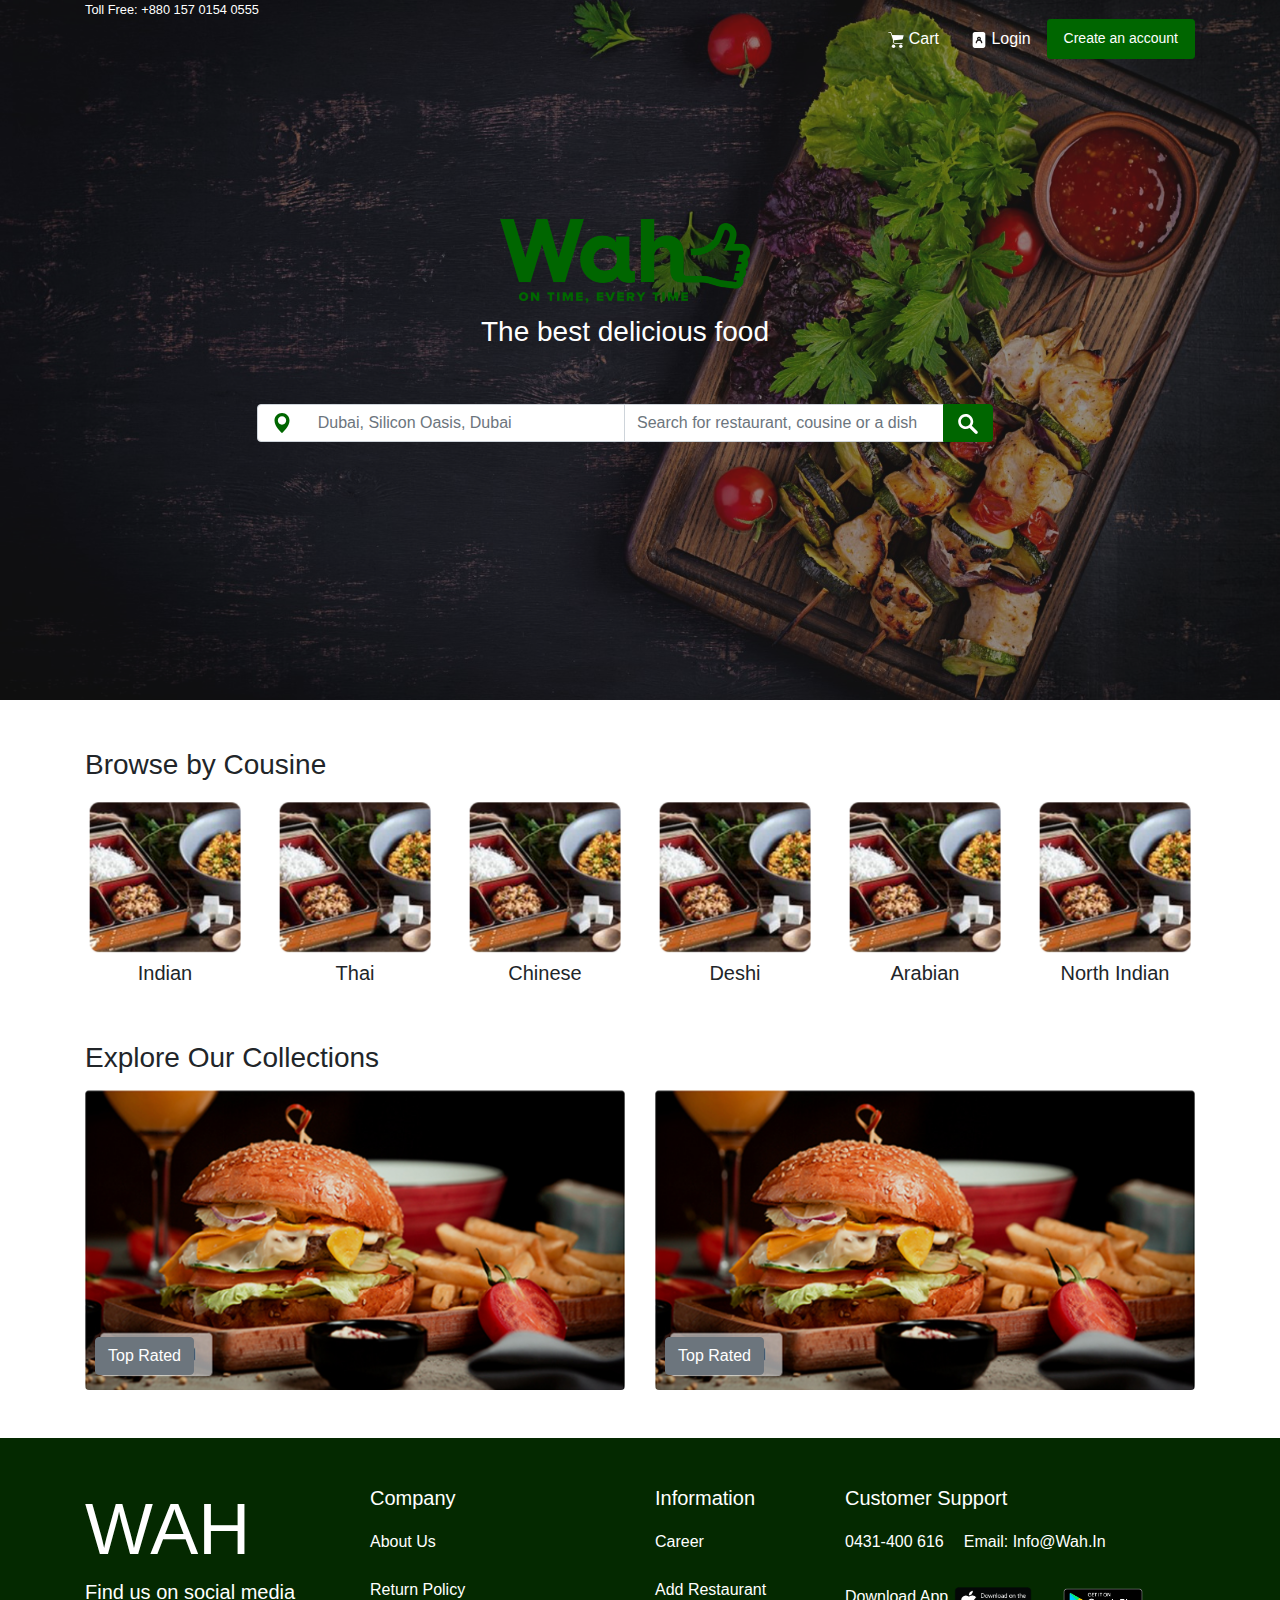
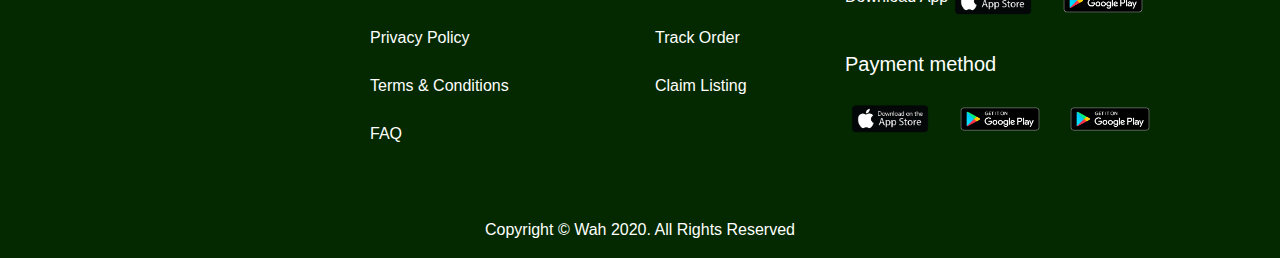
<file: index.html>
<!DOCTYPE html>
<html lang="en">

<head>
    <meta charset="UTF-8">
    <meta name="viewport" content="width=device-width, initial-scale=1.0">
    <title>Wah | On time, every time</title>
    <link rel="stylesheet" href="./css/bootstrap.min.css">
    <link rel="stylesheet" href="./css/style.css">
</head>

<body>

    <header class="landing_page">
        <div class="container h-100">
            <div class="phone_no">Toll Free: +880 157 0154 0555</div>
            <nav class="nav justify-content-center justify-content-md-end">
                <a href="#" class="nav-link">
                    <img src="./img/icons/cart.svg" alt=""> Cart
                </a>
                <a href="#" class="nav-link">
                    <svg xmlns="http://www.w3.org/2000/svg" id="Layer_1" enable-background="new 0 0 511.34 511.34"
                        height="16px" viewBox="0 0 511.34 511.34" width="16px" class="">
                        <g>
                            <path
                                d="m255.667 191.337c-11.947 0-21.667 9.72-21.667 21.666 0 11.947 9.72 21.667 21.667 21.667s21.667-9.72 21.667-21.667c-.001-11.946-9.72-21.666-21.667-21.666z"
                                data-original="#000000" class="active-path" data-old_color="#000000" fill="#FFFFFF" />
                            <path
                                d="m389 0h-266.66c-38.047 0-69 30.953-69 69v373.34c0 38.047 30.953 69 69 69h266.66c38.047 0 69-30.953 69-69v-373.34c0-38.047-30.953-69-69-69zm-47.997 362.003c-11.598 0-21-9.402-21-21 0-35.474-28.86-64.333-64.333-64.333s-64.333 28.859-64.333 64.333c0 11.598-9.402 21-21 21s-21-9.402-21-21c0-39.466 21.614-73.978 53.625-92.324-28.474-41.933 1.603-99.342 52.705-99.342 51.09 0 81.184 57.4 52.707 99.339 32.014 18.346 53.63 52.859 53.63 92.327-.001 11.598-9.402 21-21.001 21z"
                                data-original="#000000" class="active-path" data-old_color="#000000" fill="#FFFFFF" />
                        </g>
                    </svg>
                    Login
                </a>
                <a href="#" class="nav-link btn btn-primary btn-sm">
                    Create an account
                </a>
            </nav>
            <div class="row flex-column h-75  w-100 justify-content-center">
                <div class="header_logo text-center mb-5">
                    <h1 class="display-2">
                        <img src="./img/logo.jpg" class="hero_logo">
                    </h1>
                    <h3>The best delicious food</h3>
                </div>
    
    
                <div class="input-group w-75 mx-auto px-5">
                    <div class="input-group-prepend">
                        <span class="input-group-text bg-white">
                            <svg xmlns="http://www.w3.org/2000/svg" enable-background="new 0 0 24 24" height="20px"
                                viewBox="0 0 24 24" width="24px" class="">
                                <g>
                                    <path
                                        d="m12 0c-4.962 0-9 4.066-9 9.065 0 7.103 8.154 14.437 8.501 14.745.143.127.321.19.499.19s.356-.063.499-.189c.347-.309 8.501-7.643 8.501-14.746 0-4.999-4.038-9.065-9-9.065zm0 14c-2.757 0-5-2.243-5-5s2.243-5 5-5 5 2.243 5 5-2.243 5-5 5z"
                                        data-original="#000000" class="active-path" data-old_color="#000000"
                                        fill="#006600" />
                                </g>
                            </svg>
                        </span>
                    </div>
    
                    <input placeholder="Dubai, Silicon Oasis, Dubai" type="text" aria-label="First name" class="form-control border-left-0 header-input">
                    <input placeholder="Search for restaurant, cousine or a dish" type="text" aria-label="Last name" class="form-control header-input">
    
                    <div class="input-group-append">
                        <button class="btn btn-primary" type="button" id="">
                            <svg xmlns="http://www.w3.org/2000/svg" height="20px" version="1.1" viewBox="-1 0 136 136.21852"
                                width="24px" class="">
                                <g>
                                    <g id="surface1">
                                        <path
                                            d="M 93.148438 80.832031 C 109.5 57.742188 104.03125 25.769531 80.941406 9.421875 C 57.851562 -6.925781 25.878906 -1.460938 9.53125 21.632812 C -6.816406 44.722656 -1.351562 76.691406 21.742188 93.039062 C 38.222656 104.707031 60.011719 105.605469 77.394531 95.339844 L 115.164062 132.882812 C 119.242188 137.175781 126.027344 137.347656 130.320312 133.269531 C 134.613281 129.195312 134.785156 122.410156 130.710938 118.117188 C 130.582031 117.980469 130.457031 117.855469 130.320312 117.726562 Z M 51.308594 84.332031 C 33.0625 84.335938 18.269531 69.554688 18.257812 51.308594 C 18.253906 33.0625 33.035156 18.269531 51.285156 18.261719 C 69.507812 18.253906 84.292969 33.011719 84.328125 51.234375 C 84.359375 69.484375 69.585938 84.300781 51.332031 84.332031 C 51.324219 84.332031 51.320312 84.332031 51.308594 84.332031 Z M 51.308594 84.332031 "
                                            data-original="#000000" class="active-path" data-old_color="#000000"
                                            fill="#FFF" />
                                    </g>
                                </g>
                            </svg>
                        </button>
                    </div>
                </div>
            </div>
        </div>
    </header>


    <section class="container my-5">
        <h3 class="mb-3">Browse by Cousine</h3>
        <div class="row flex-wrap">
            <div class="col-6 col-sm-4 col-md-2 text-center">
                <img src="./img/items.png" alt="" class="img-thumbnail border-0 rounded">
                <h5 class="mt-1">Indian</h5>
            </div>
            <div class="col-6 col-sm-4 col-md-2 text-center">
                <img src="./img/items.png" alt="" class="img-thumbnail border-0 rounded">
                <h5 class="mt-1">Thai</h5>
            </div>
            <div class="col-6 col-sm-4 col-md-2 text-center">
                <img src="./img/items.png" alt="" class="img-thumbnail border-0 rounded">
                <h5 class="mt-1">Chinese</h5>
            </div>
            <div class="col-6 col-sm-4 col-md-2 text-center">
                <img src="./img/items.png" alt="" class="img-thumbnail border-0 rounded">
                <h5 class="mt-1">Deshi</h5>
            </div>
            <div class="col-6 col-sm-4 col-md-2 text-center">
                <img src="./img/items.png" alt="" class="img-thumbnail border-0 rounded">
                <h5 class="mt-1">Arabian</h5>
            </div>
            <div class="col-6 col-sm-4 col-md-2 text-center">
                <img src="./img/items.png" alt="" class="img-thumbnail border-0 rounded">
                <h5 class="mt-1">North Indian</h5>
            </div>

        </div>

    </section>



    <section class="container my-5">
        <h3 class="mb-3">Explore Our Collections</h3>
        <div class="row flex-wrap">
            <div class="col-12 col-md-6 text-center position-relative">
                <img src="./img/top_rated_item.png" alt="" class="img-fluid border-0 rounded">
                <a href="#" class="top_rated_btn btn btn-secondary position-absolute">Top Rated</a>
            </div>
            <div class="col-12 col-md-6 text-center position-relative mt-3 mt-md-0">
                <img src="./img/top_rated_item.png" alt="" class="img-fluid border-0 rounded">
                <a href="#" class="top_rated_btn btn btn-secondary position-absolute">Top Rated</a>
            </div>

        </div>

    </section>


    <footer class="bg-dark-primary text-white">
        <div class="container">
            <div class="row py-5">
                <div class="col-12 col-sm-12 col-md-3">
                    <div class="footer_logo text-left mb-2">
                        <h1 class="display-3">WAH</h1>
                    </div>
                    <h5>Find us on social media</h5>
                </div>
                <div class="col-12 col-sm-12 mt-sm-4 mt-md-0 col-md-3">
                    <h5>Company</h5>
                    <ul class="list-group text-capitalize">
                        <li class="footer-list-item">About Us</li>
                        <li class="footer-list-item">Return Policy</li>
                        <li class="footer-list-item">Privacy Policy</li>
                        <li class="footer-list-item">Terms &amp; Conditions</li>
                        <li class="footer-list-item">FAQ</li>
                    </ul>
                </div>
                <div class="col-12 col-sm-12 mt-sm-4 mt-md-0 col-md-2">
                    <h5>Information</h5>
                    <ul class="list-group text-capitalize">
                        <li class="footer-list-item">Career</li>
                        <li class="footer-list-item">Add Restaurant</li>
                        <li class="footer-list-item">Track Order</li>
                        <li class="footer-list-item">Claim Listing</li>
                    </ul>
                </div>
                <div class="col-12 col-sm-12 mt-sm-4 mt-md-0 col-md-4">
                    <h5>Customer Support</h5>
                    <ul class="list-group list-group-horizontal text-capitalize">
                        <li class="footer-list-item">0431-400 616</li>
                        <li class="footer-list-item">Email: info@wah.in</li>
                    </ul>

                    <ul class="d-flex justify-content-start pl-0 align-items-center">
                        <h6>Download App</h6>
                        <li class="footer-list-item"><img src="./img/icons/istore.png" class="download_icon"></li>
                        <li class="footer-list-item"><img src="./img/icons/play.png" class="download_icon"></li>
                    </ul>

                    <h5>Payment method</h5>
                    <ul class="d-flex justify-content-start pl-0 align-items-center">
                        <li class="footer-list-item"><img src="./img/icons/istore.png" class="download_icon"></li>
                        <li class="footer-list-item"><img src="./img/icons/play.png" class="download_icon"></li>
                        <li class="footer-list-item"><img src="./img/icons/play.png" class="download_icon"></li>
                    </ul>
                </div>
            </div>
            <p class="text-center pb-3 mb-0"> Copyright &copy; Wah 2020. All Rights Reserved</p>

        </div>
    </footer>

    <script src="./js/jquery.min.js"></script>
    <script src="./js/bootstrap.bundle.min.js"></script>
</body>

</html>
</file>
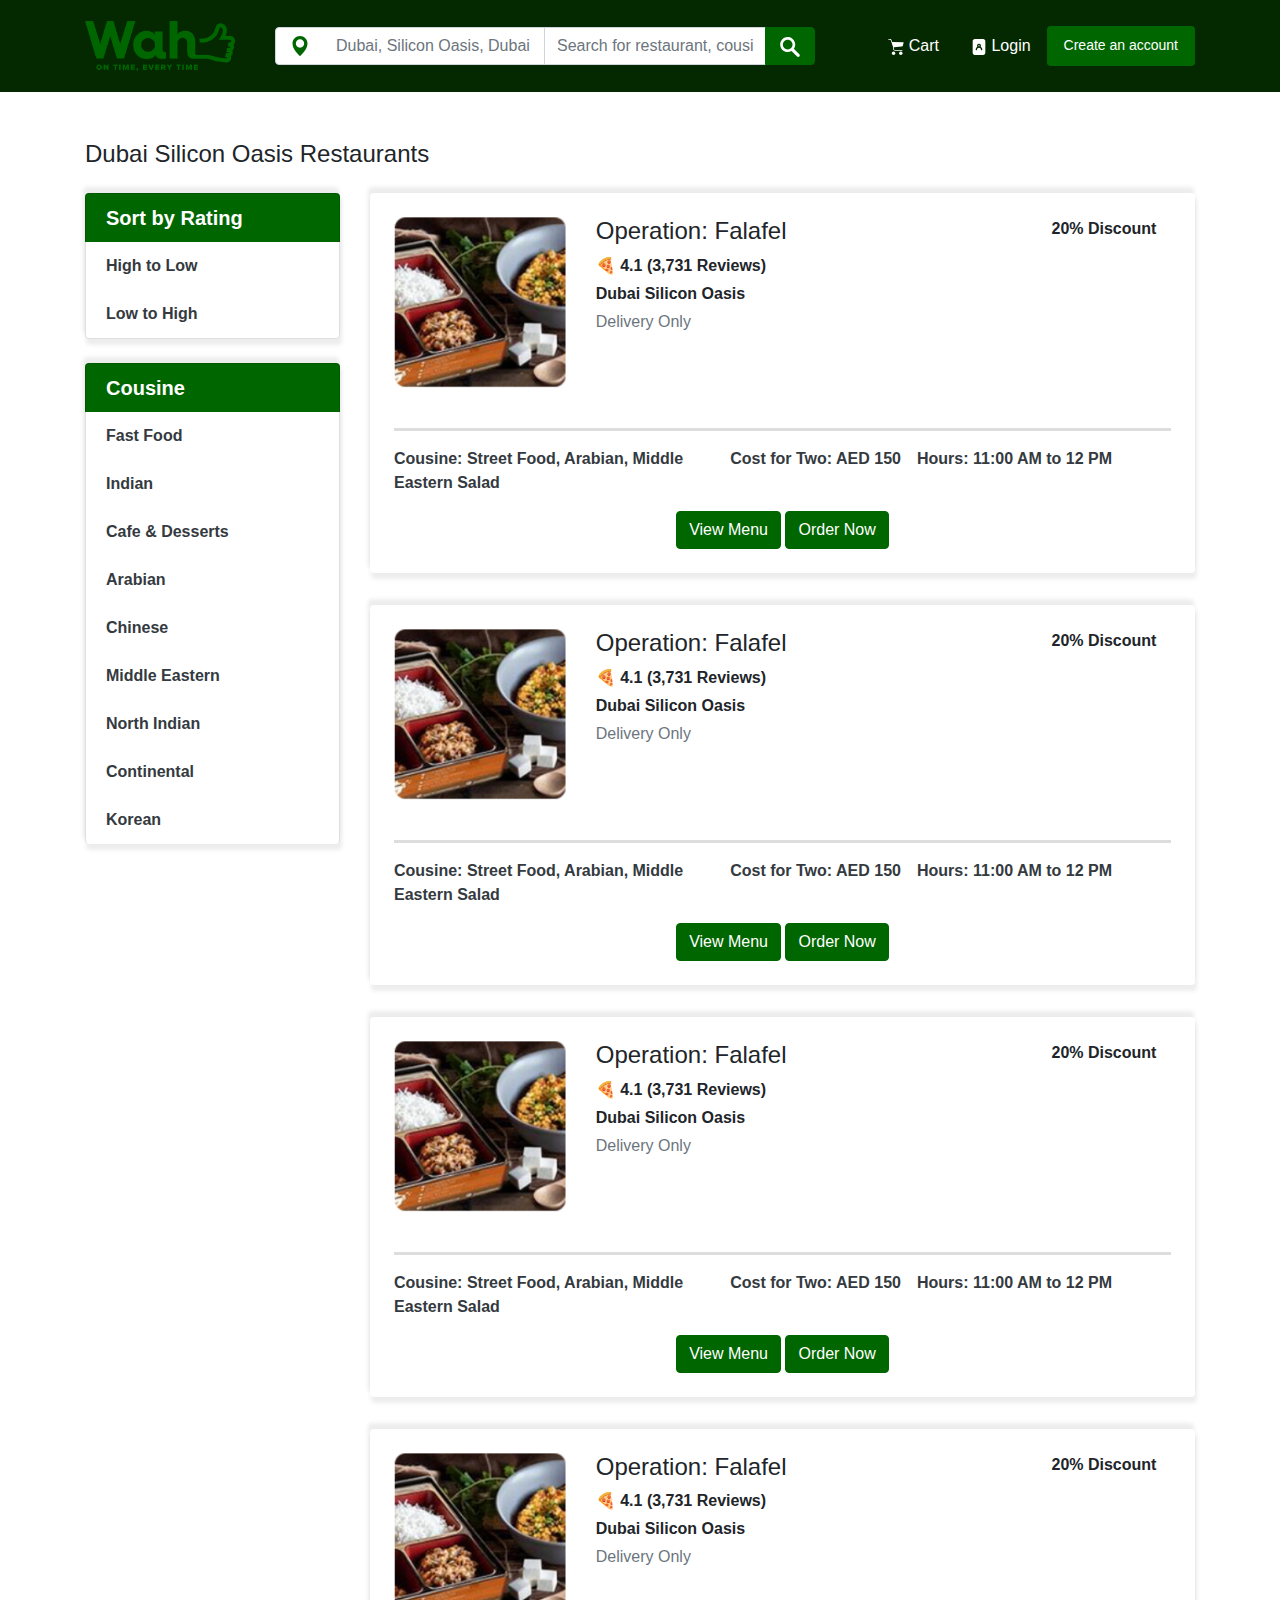
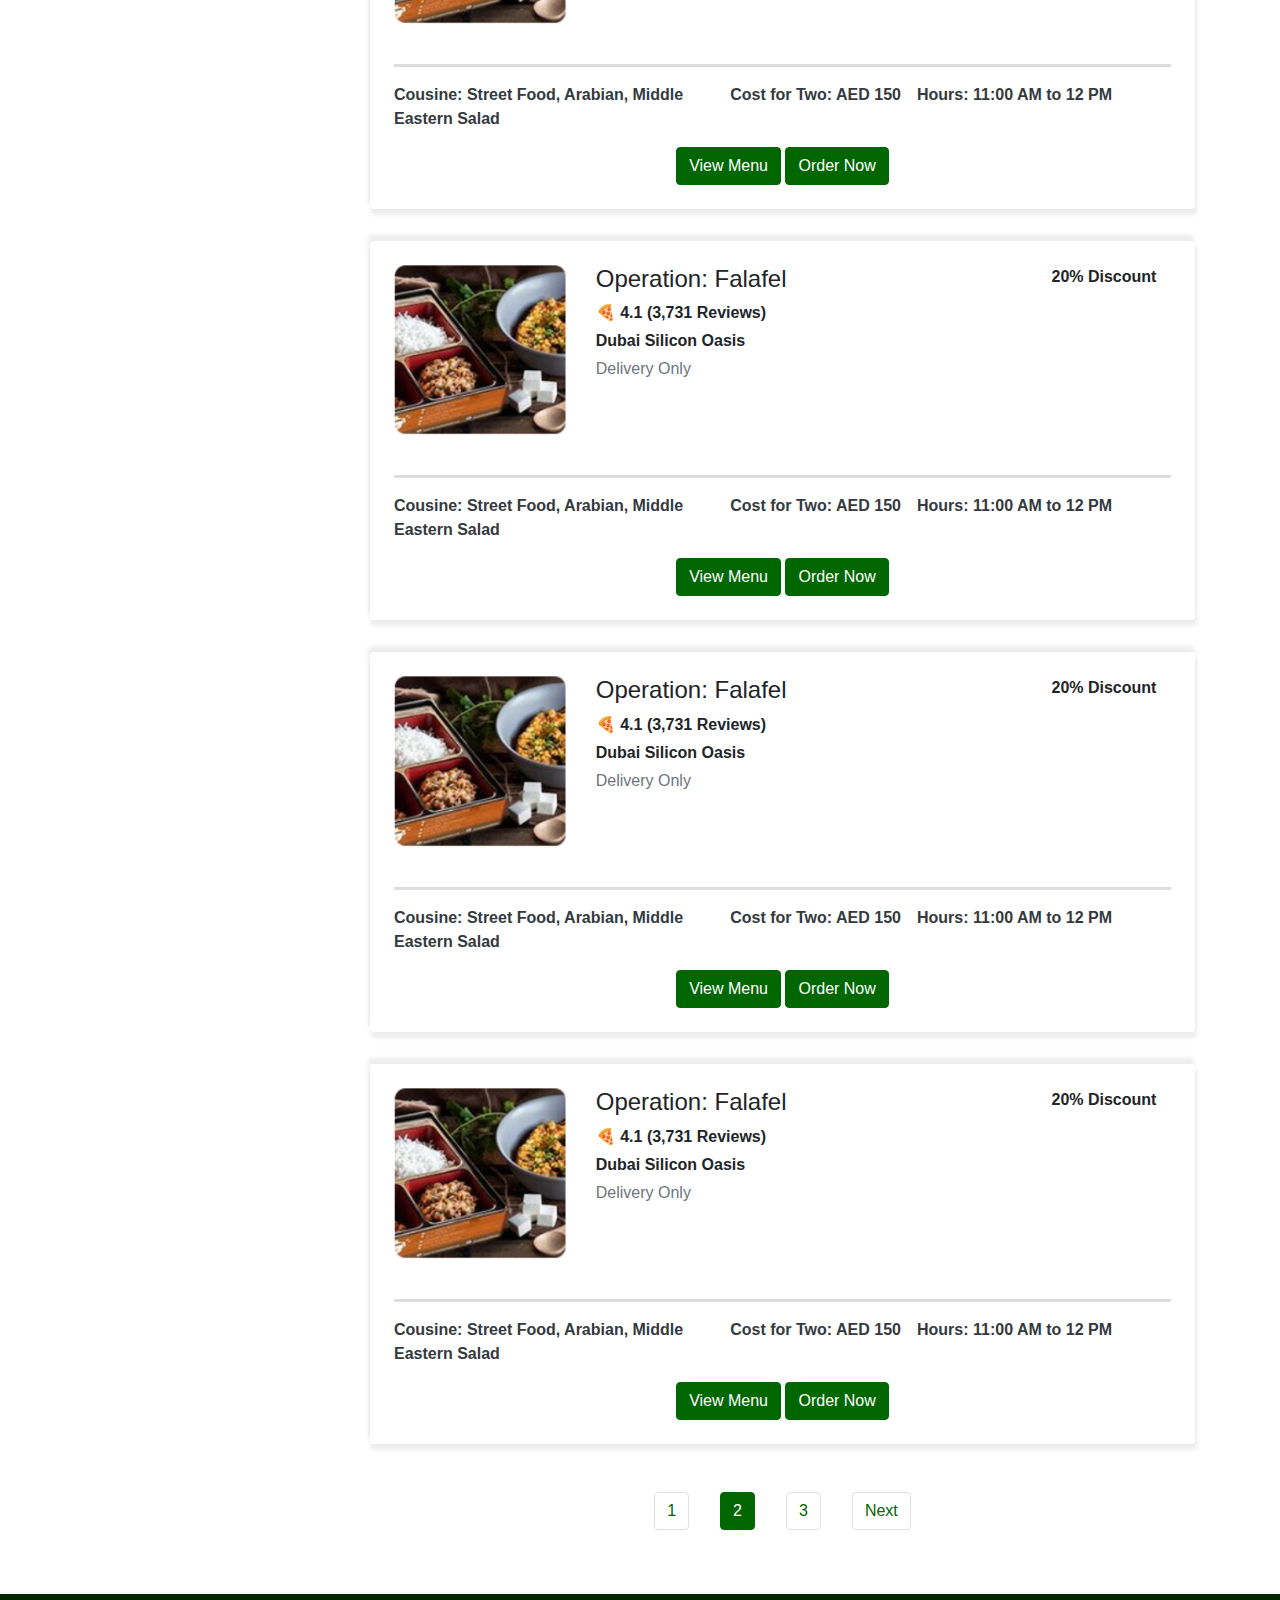
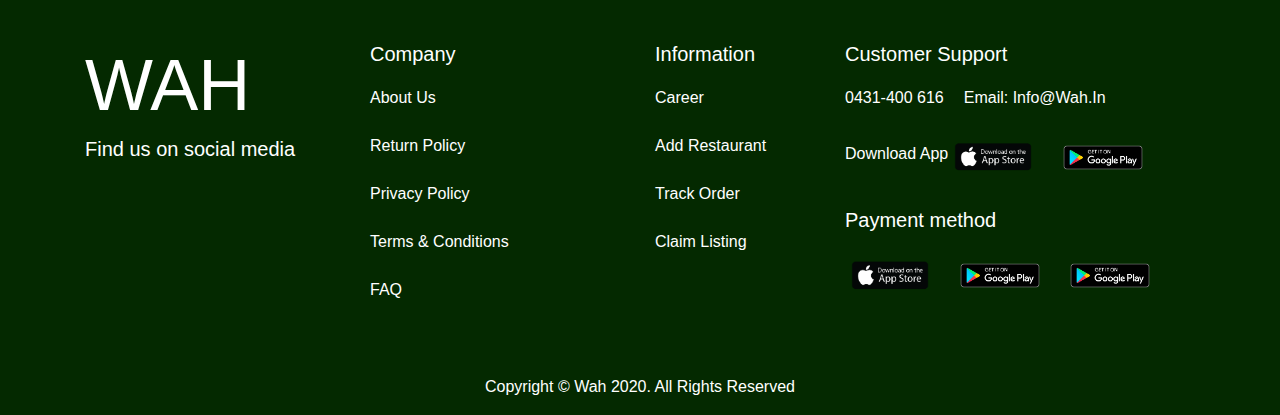
<file: restaurants.html>
<!DOCTYPE html>
<html lang="en">

<head>
    <meta charset="UTF-8">
    <meta name="viewport" content="width=device-width, initial-scale=1.0">
    <title>Wah | On time, every time</title>
    <link rel="stylesheet" href="./css/bootstrap.min.css">
    <link rel="stylesheet" href="./css/style.css">
</head>

<body>

    <header class="min-header">
        <div class="container py-3">
            <div class="row justify-content-between align-items-center">

                <div class="col-12 col-sm-6 col-md-6 col-lg-2 order-1">
                    <div class="navbar-brand">
                        <img src="./img/logo.jpg" class="navbar-logo">
                    </div>
                </div>

                <div class="col-12 col-sm-12 col-md-12 col-lg-6 order-3 order-lg-2">
                    <div class="input-group">
                        <div class="input-group-prepend">
                            <span class="input-group-text bg-white">
                                <svg xmlns="http://www.w3.org/2000/svg" enable-background="new 0 0 24 24" height="20px"
                                    viewBox="0 0 24 24" width="24px" class="">
                                    <g>
                                        <path
                                            d="m12 0c-4.962 0-9 4.066-9 9.065 0 7.103 8.154 14.437 8.501 14.745.143.127.321.19.499.19s.356-.063.499-.189c.347-.309 8.501-7.643 8.501-14.746 0-4.999-4.038-9.065-9-9.065zm0 14c-2.757 0-5-2.243-5-5s2.243-5 5-5 5 2.243 5 5-2.243 5-5 5z"
                                            data-original="#000000" class="active-path" data-old_color="#000000"
                                            fill="#006600" />
                                    </g>
                                </svg>
                            </span>
                        </div>
        
                        <input placeholder="Dubai, Silicon Oasis, Dubai" type="text" aria-label="First name" class="form-control border-left-0 header-input">
                        <input placeholder="Search for restaurant, cousine or a dish" type="text" aria-label="Last name" class="form-control header-input">
        
                        <div class="input-group-append">
                            <button class="btn btn-primary" type="button" id="">
                                <svg xmlns="http://www.w3.org/2000/svg" height="20px" version="1.1" viewBox="-1 0 136 136.21852"
                                    width="24px" class="">
                                    <g>
                                        <g id="surface1">
                                            <path
                                                d="M 93.148438 80.832031 C 109.5 57.742188 104.03125 25.769531 80.941406 9.421875 C 57.851562 -6.925781 25.878906 -1.460938 9.53125 21.632812 C -6.816406 44.722656 -1.351562 76.691406 21.742188 93.039062 C 38.222656 104.707031 60.011719 105.605469 77.394531 95.339844 L 115.164062 132.882812 C 119.242188 137.175781 126.027344 137.347656 130.320312 133.269531 C 134.613281 129.195312 134.785156 122.410156 130.710938 118.117188 C 130.582031 117.980469 130.457031 117.855469 130.320312 117.726562 Z M 51.308594 84.332031 C 33.0625 84.335938 18.269531 69.554688 18.257812 51.308594 C 18.253906 33.0625 33.035156 18.269531 51.285156 18.261719 C 69.507812 18.253906 84.292969 33.011719 84.328125 51.234375 C 84.359375 69.484375 69.585938 84.300781 51.332031 84.332031 C 51.324219 84.332031 51.320312 84.332031 51.308594 84.332031 Z M 51.308594 84.332031 "
                                                data-original="#000000" class="active-path" data-old_color="#000000"
                                                fill="#FFF" />
                                        </g>
                                    </g>
                                </svg>
                            </button>
                        </div>
                    </div>
                </div>

                <div class="col-12 col-sm-6 col-md-6 col-lg-4 order-2 order-lg-3 mb-3 mb-md-0">
                    <nav class="nav justify-content-end">
                        <a href="#" class="nav-link">
                            <img src="./img/icons/cart.svg" alt=""> Cart
                        </a>
                        <a href="#" class="nav-link">
                            <svg xmlns="http://www.w3.org/2000/svg" id="Layer_1" enable-background="new 0 0 511.34 511.34"
                                height="16px" viewBox="0 0 511.34 511.34" width="16px" class="">
                                <g>
                                    <path
                                        d="m255.667 191.337c-11.947 0-21.667 9.72-21.667 21.666 0 11.947 9.72 21.667 21.667 21.667s21.667-9.72 21.667-21.667c-.001-11.946-9.72-21.666-21.667-21.666z"
                                        data-original="#000000" class="active-path" data-old_color="#000000" fill="#FFFFFF" />
                                    <path
                                        d="m389 0h-266.66c-38.047 0-69 30.953-69 69v373.34c0 38.047 30.953 69 69 69h266.66c38.047 0 69-30.953 69-69v-373.34c0-38.047-30.953-69-69-69zm-47.997 362.003c-11.598 0-21-9.402-21-21 0-35.474-28.86-64.333-64.333-64.333s-64.333 28.859-64.333 64.333c0 11.598-9.402 21-21 21s-21-9.402-21-21c0-39.466 21.614-73.978 53.625-92.324-28.474-41.933 1.603-99.342 52.705-99.342 51.09 0 81.184 57.4 52.707 99.339 32.014 18.346 53.63 52.859 53.63 92.327-.001 11.598-9.402 21-21.001 21z"
                                        data-original="#000000" class="active-path" data-old_color="#000000" fill="#FFFFFF" />
                                </g>
                            </svg>
                            Login
                        </a>
                        <a href="#" class="nav-link btn btn-primary btn-sm">
                            Create an account
                        </a>
                    </nav>
                </div>
            </div>
        </div>
    </header>

    <section class="py-5">
        <div class="container">
            <h4 class="mb-4 text-left">Dubai Silicon Oasis Restaurants</h4>
            <div class="row">
                <div class="col-12 col-md-3">
                    <div class="list-group shadow-sm">
                        <h5 class="list-group-item font-weight-bold mb-0 bg-primary border-bottom-0">Sort by Rating</h5>
                        <p class="list-group-item font-weight-bold text-dark mb-0 border-bottom-0">High to Low</p>
                        <p class="list-group-item font-weight-bold text-dark mb-0">Low to High</p>
                    </div>

                    <div class="list-group shadow-sm mt-4">
                        <h5 class="list-group-item font-weight-bold mb-0 bg-primary border-bottom-0">Cousine</h5>
                        <p class="list-group-item font-weight-bold text-dark mb-0 border-bottom-0">Fast Food</p>
                        <p class="list-group-item font-weight-bold text-dark mb-0 border-bottom-0">Indian</p>
                        <p class="list-group-item font-weight-bold text-dark mb-0 border-bottom-0">Cafe &amp; Desserts</p>
                        <p class="list-group-item font-weight-bold text-dark mb-0 border-bottom-0">Arabian</p>
                        <p class="list-group-item font-weight-bold text-dark mb-0 border-bottom-0">Chinese</p>
                        <p class="list-group-item font-weight-bold text-dark mb-0 border-bottom-0">Middle Eastern</p>
                        <p class="list-group-item font-weight-bold text-dark mb-0 border-bottom-0">North Indian</p>
                        <p class="list-group-item font-weight-bold text-dark mb-0 border-bottom-0">Continental</p>
                        <p class="list-group-item font-weight-bold text-dark mb-0 border-bottom-0">Korean</p>
                    </div>
                </div>
                <div class="col-12 col-md-9 mt-4 mt-md-0">
                    <div class="restaurant_card shadow-sm rounded">
                        <div class="row p-4">
                            <div class="col-4 col-md-3">
                                <img src="./img/items.png" class="img-fluid rounded">
                                <div class="font-weight-bold d-block d-md-none"> 20% Discount</div>
                            </div>
                            <div class="col-8 col-md-7">
                                <h4>Operation: Falafel</h4>
                                 <p class="font-weight-bold mb-1 rating"> 🍕 4.1 (3,731 Reviews)</p>
                                 <p class="font-weight-bold mb-1 title"> Dubai Silicon Oasis</p>
                                 <p class=" mb-1 text-muted">Delivery Only</p>
                            </div>
                            <div class="col-2 pl-0 font-weight-bold d-none d-md-block"> 20% Discount</div>
                        </div>
                        <hr class="mx-4 card_separator">
                        <div class="row px-4 pb-0 font-weight-bold text-dark">
                            <div class="col-12 col-md-5">
                                <p>Cousine: Street Food, Arabian, Middle Eastern Salad</p>
                            </div>
                            <div class="col-6 col-md-3">
                                <p>Cost for Two: AED 150</p>
                            </div>
                            <div class="col-6 col-md-4 pl-0">
                                Hours: 11:00 AM to 12 PM
                            </div>
                        </div>
                        <div class="row pb-4">
                            <div class="col text-center">
                                <a href="#" class="btn btn-primary">View Menu</a>
                                <a href="#" class="btn btn-primary">Order Now</a>
                            </div>
                        </div>
                    </div>
                    <div class="restaurant_card shadow-sm rounded">
                        <div class="row p-4">
                            <div class="col-4 col-md-3">
                                <img src="./img/items.png" class="img-fluid rounded">
                                <div class="font-weight-bold d-block d-md-none"> 20% Discount</div>
                            </div>
                            <div class="col-8 col-md-7">
                                <h4>Operation: Falafel</h4>
                                 <p class="font-weight-bold mb-1 rating"> 🍕 4.1 (3,731 Reviews)</p>
                                 <p class="font-weight-bold mb-1 title"> Dubai Silicon Oasis</p>
                                 <p class=" mb-1 text-muted">Delivery Only</p>
                            </div>
                            <div class="col-2 pl-0 font-weight-bold d-none d-md-block"> 20% Discount</div>
                        </div>
                        <hr class="mx-4 card_separator">
                        <div class="row px-4 pb-0 font-weight-bold text-dark">
                            <div class="col-12 col-md-5">
                                <p>Cousine: Street Food, Arabian, Middle Eastern Salad</p>
                            </div>
                            <div class="col-6 col-md-3">
                                <p>Cost for Two: AED 150</p>
                            </div>
                            <div class="col-6 col-md-4 pl-0">
                                Hours: 11:00 AM to 12 PM
                            </div>
                        </div>
                        <div class="row pb-4">
                            <div class="col text-center">
                                <a href="#" class="btn btn-primary">View Menu</a>
                                <a href="#" class="btn btn-primary">Order Now</a>
                            </div>
                        </div>
                    </div>
                    <div class="restaurant_card shadow-sm rounded">
                        <div class="row p-4">
                            <div class="col-4 col-md-3">
                                <img src="./img/items.png" class="img-fluid rounded">
                                <div class="font-weight-bold d-block d-md-none"> 20% Discount</div>
                            </div>
                            <div class="col-8 col-md-7">
                                <h4>Operation: Falafel</h4>
                                 <p class="font-weight-bold mb-1 rating"> 🍕 4.1 (3,731 Reviews)</p>
                                 <p class="font-weight-bold mb-1 title"> Dubai Silicon Oasis</p>
                                 <p class=" mb-1 text-muted">Delivery Only</p>
                            </div>
                            <div class="col-2 pl-0 font-weight-bold d-none d-md-block"> 20% Discount</div>
                        </div>
                        <hr class="mx-4 card_separator">
                        <div class="row px-4 pb-0 font-weight-bold text-dark">
                            <div class="col-12 col-md-5">
                                <p>Cousine: Street Food, Arabian, Middle Eastern Salad</p>
                            </div>
                            <div class="col-6 col-md-3">
                                <p>Cost for Two: AED 150</p>
                            </div>
                            <div class="col-6 col-md-4 pl-0">
                                Hours: 11:00 AM to 12 PM
                            </div>
                        </div>
                        <div class="row pb-4">
                            <div class="col text-center">
                                <a href="#" class="btn btn-primary">View Menu</a>
                                <a href="#" class="btn btn-primary">Order Now</a>
                            </div>
                        </div>
                    </div>
                    <div class="restaurant_card shadow-sm rounded">
                        <div class="row p-4">
                            <div class="col-4 col-md-3">
                                <img src="./img/items.png" class="img-fluid rounded">
                                <div class="font-weight-bold d-block d-md-none"> 20% Discount</div>
                            </div>
                            <div class="col-8 col-md-7">
                                <h4>Operation: Falafel</h4>
                                    <p class="font-weight-bold mb-1 rating"> 🍕 4.1 (3,731 Reviews)</p>
                                    <p class="font-weight-bold mb-1 title"> Dubai Silicon Oasis</p>
                                    <p class=" mb-1 text-muted">Delivery Only</p>
                            </div>
                            <div class="col-2 pl-0 font-weight-bold d-none d-md-block"> 20% Discount</div>
                        </div>
                        <hr class="mx-4 card_separator">
                        <div class="row px-4 pb-0 font-weight-bold text-dark">
                            <div class="col-12 col-md-5">
                                <p>Cousine: Street Food, Arabian, Middle Eastern Salad</p>
                            </div>
                            <div class="col-6 col-md-3">
                                <p>Cost for Two: AED 150</p>
                            </div>
                            <div class="col-6 col-md-4 pl-0">
                                Hours: 11:00 AM to 12 PM
                            </div>
                        </div>
                        <div class="row pb-4">
                            <div class="col text-center">
                                <a href="#" class="btn btn-primary">View Menu</a>
                                <a href="#" class="btn btn-primary">Order Now</a>
                            </div>
                        </div>
                    </div>
                    <div class="restaurant_card shadow-sm rounded">
                        <div class="row p-4">
                            <div class="col-4 col-md-3">
                                <img src="./img/items.png" class="img-fluid rounded">
                                <div class="font-weight-bold d-block d-md-none"> 20% Discount</div>
                            </div>
                            <div class="col-8 col-md-7">
                                <h4>Operation: Falafel</h4>
                                 <p class="font-weight-bold mb-1 rating"> 🍕 4.1 (3,731 Reviews)</p>
                                 <p class="font-weight-bold mb-1 title"> Dubai Silicon Oasis</p>
                                 <p class=" mb-1 text-muted">Delivery Only</p>
                            </div>
                            <div class="col-2 pl-0 font-weight-bold d-none d-md-block"> 20% Discount</div>
                        </div>
                        <hr class="mx-4 card_separator">
                        <div class="row px-4 pb-0 font-weight-bold text-dark">
                            <div class="col-12 col-md-5">
                                <p>Cousine: Street Food, Arabian, Middle Eastern Salad</p>
                            </div>
                            <div class="col-6 col-md-3">
                                <p>Cost for Two: AED 150</p>
                            </div>
                            <div class="col-6 col-md-4 pl-0">
                                Hours: 11:00 AM to 12 PM
                            </div>
                        </div>
                        <div class="row pb-4">
                            <div class="col text-center">
                                <a href="#" class="btn btn-primary">View Menu</a>
                                <a href="#" class="btn btn-primary">Order Now</a>
                            </div>
                        </div>
                    </div>
                    <div class="restaurant_card shadow-sm rounded">
                        <div class="row p-4">
                            <div class="col-4 col-md-3">
                                <img src="./img/items.png" class="img-fluid rounded">
                                <div class="font-weight-bold d-block d-md-none"> 20% Discount</div>
                            </div>
                            <div class="col-8 col-md-7">
                                <h4>Operation: Falafel</h4>
                                 <p class="font-weight-bold mb-1 rating"> 🍕 4.1 (3,731 Reviews)</p>
                                 <p class="font-weight-bold mb-1 title"> Dubai Silicon Oasis</p>
                                 <p class=" mb-1 text-muted">Delivery Only</p>
                            </div>
                            <div class="col-2 pl-0 font-weight-bold d-none d-md-block"> 20% Discount</div>
                        </div>
                        <hr class="mx-4 card_separator">
                        <div class="row px-4 pb-0 font-weight-bold text-dark">
                            <div class="col-12 col-md-5">
                                <p>Cousine: Street Food, Arabian, Middle Eastern Salad</p>
                            </div>
                            <div class="col-6 col-md-3">
                                <p>Cost for Two: AED 150</p>
                            </div>
                            <div class="col-6 col-md-4 pl-0">
                                Hours: 11:00 AM to 12 PM
                            </div>
                        </div>
                        <div class="row pb-4">
                            <div class="col text-center">
                                <a href="#" class="btn btn-primary">View Menu</a>
                                <a href="#" class="btn btn-primary">Order Now</a>
                            </div>
                        </div>
                    </div>
                    <div class="restaurant_card shadow-sm rounded">
                        <div class="row p-4">
                            <div class="col-4 col-md-3">
                                <img src="./img/items.png" class="img-fluid rounded">
                                <div class="font-weight-bold d-block d-md-none"> 20% Discount</div>
                            </div>
                            <div class="col-8 col-md-7">
                                <h4>Operation: Falafel</h4>
                                 <p class="font-weight-bold mb-1 rating"> 🍕 4.1 (3,731 Reviews)</p>
                                 <p class="font-weight-bold mb-1 title"> Dubai Silicon Oasis</p>
                                 <p class=" mb-1 text-muted">Delivery Only</p>
                            </div>
                            <div class="col-2 pl-0 font-weight-bold d-none d-md-block"> 20% Discount</div>
                        </div>
                        <hr class="mx-4 card_separator">
                        <div class="row px-4 pb-0 font-weight-bold text-dark">
                            <div class="col-12 col-md-5">
                                <p>Cousine: Street Food, Arabian, Middle Eastern Salad</p>
                            </div>
                            <div class="col-6 col-md-3">
                                <p>Cost for Two: AED 150</p>
                            </div>
                            <div class="col-6 col-md-4 pl-0">
                                Hours: 11:00 AM to 12 PM
                            </div>
                        </div>
                        <div class="row pb-4">
                            <div class="col text-center">
                                <a href="#" class="btn btn-primary">View Menu</a>
                                <a href="#" class="btn btn-primary">Order Now</a>
                            </div>
                        </div>
                    </div>

                    <nav class="mt-5">
                        <ul class="pagination  justify-content-center">

                            <li class="page-item mx-3">
                                <a class="page-link" href="#">1</a>
                            </li>

                            <li class="page-item mx-3 active" aria-current="page">
                                <a class="page-link" href="#">2 <span class="sr-only">(current)</span></a>
                            </li>

                            <li class="page-item mx-3">
                                <a class="page-link" href="#">3</a>
                            </li>

                            <li class="page-item mx-3">
                                <a class="page-link" href="#">Next</a>
                            </li>
                        </ul>
                    </nav>
                </div>
            </div>
        </div>

    </section>



    <footer class="bg-dark-primary text-white">
        <div class="container">
            <div class="row py-5">
                <div class="col-12 col-sm-12 col-md-3">
                    <div class="footer_logo text-left mb-2">
                        <h1 class="display-3">WAH</h1>
                    </div>
                    <h5>Find us on social media</h5>
                </div>
                <div class="col-12 col-sm-12 mt-sm-4 mt-md-0 col-md-3">
                    <h5>Company</h5>
                    <ul class="list-group text-capitalize">
                        <li class="footer-list-item">About Us</li>
                        <li class="footer-list-item">Return Policy</li>
                        <li class="footer-list-item">Privacy Policy</li>
                        <li class="footer-list-item">Terms &amp; Conditions</li>
                        <li class="footer-list-item">FAQ</li>
                    </ul>
                </div>
                <div class="col-12 col-sm-12 mt-sm-4 mt-md-0 col-md-2">
                    <h5>Information</h5>
                    <ul class="list-group text-capitalize">
                        <li class="footer-list-item">Career</li>
                        <li class="footer-list-item">Add Restaurant</li>
                        <li class="footer-list-item">Track Order</li>
                        <li class="footer-list-item">Claim Listing</li>
                    </ul>
                </div>
                <div class="col-12 col-sm-12 mt-sm-4 mt-md-0 col-md-4">
                    <h5>Customer Support</h5>
                    <ul class="list-group list-group-horizontal text-capitalize">
                        <li class="footer-list-item">0431-400 616</li>
                        <li class="footer-list-item">Email: info@wah.in</li>
                    </ul>

                    <ul class="d-flex justify-content-start pl-0 align-items-center">
                        <h6>Download App</h6>
                        <li class="footer-list-item"><img src="./img/icons/istore.png" class="download_icon"></li>
                        <li class="footer-list-item"><img src="./img/icons/play.png" class="download_icon"></li>
                    </ul>

                    <h5>Payment method</h5>
                    <ul class="d-flex justify-content-start pl-0 align-items-center">
                        <li class="footer-list-item"><img src="./img/icons/istore.png" class="download_icon"></li>
                        <li class="footer-list-item"><img src="./img/icons/play.png" class="download_icon"></li>
                        <li class="footer-list-item"><img src="./img/icons/play.png" class="download_icon"></li>
                    </ul>
                </div>
            </div>
            <p class="text-center pb-3 mb-0"> Copyright &copy; Wah 2020. All Rights Reserved</p>
        </div>
    </footer>

    <script src="./js/jquery.min.js"></script>
    <script src="./js/bootstrap.bundle.min.js"></script>
</body>

</html>
</file>
<file: css/style.css>
:root{
    --primary: #060;
    --primary-alt: #042900;
}

body {
    min-width: 370px;
}


.btn-primary {
    background-color: var(--primary);
    border-color: var(--primary);
}
.btn-primary:hover {
    background-color: var(--primary-alt);
    border-color: var(--primary-alt);
}

.form-control:focus {
    border-color: rgba(0, 102, 0 , .5);
    box-shadow: 0 0 0 0.2rem rgba(0,102,0, .3);
}

.bg-dark-primary {
    background-color: var(--primary-alt);
}
.bg-primary {
    background-color: var(--primary)!important;
    color: #fff;
}
.shadow-sm {
    box-shadow: .115rem .325rem .25rem rgba(0,0,0,.075), -.115rem -.325rem .25rem rgba(0,0,0,.075)!important;
}




.landing_page {
    height: 60vh;
    min-height: 700px;
    color: #fff;
    background: #1e1e1e;
    background-image: url('../img/header_bg.jpg');
    background-size: cover;
    background-position: right center;
    position: relative;
    z-index: 0;
}
.landing_page::before{
    position: absolute;
    content: "";
    height: 100%;
    width: 100%;
    top: 0;
    background-color: rgb(30 30 30 / .5);
    z-index: -1;
}

header a {
    color: #fff;
}

header a:hover {
    color: var(--primary);
}
.phone_no {
    font-size: .8em;
    font-weight: 400;
}

.header-input {
    background-clip: border-box;
}

.top_rated_btn{
    left: 25px;
    bottom: 15px;
}


/* Footer */
.footer-list-item {
    display: inline-flex;
    padding: .75rem 1.25rem .75rem 0;
}

/* Restaurants */
.download_icon {
    width: 90px;
}

.navbar-logo {
    width: 150px;
}
.hero_logo {
    width: 250px;
}
.min-header {
    background-color: var(--primary-alt);
}

.card_separator {
    border-top: 3px solid #ddd;
}

.restaurant_card {
    margin-bottom: 2rem;
}
/* Pagination */
.page-link {
    color: var(--primary)!important;
    border-radius: .25rem;
    
}
.page-item.active .page-link {
    background-color: var(--primary)!important;
    border-color: var(--primary)!important;
    color: #fff!important;
}
</file>
